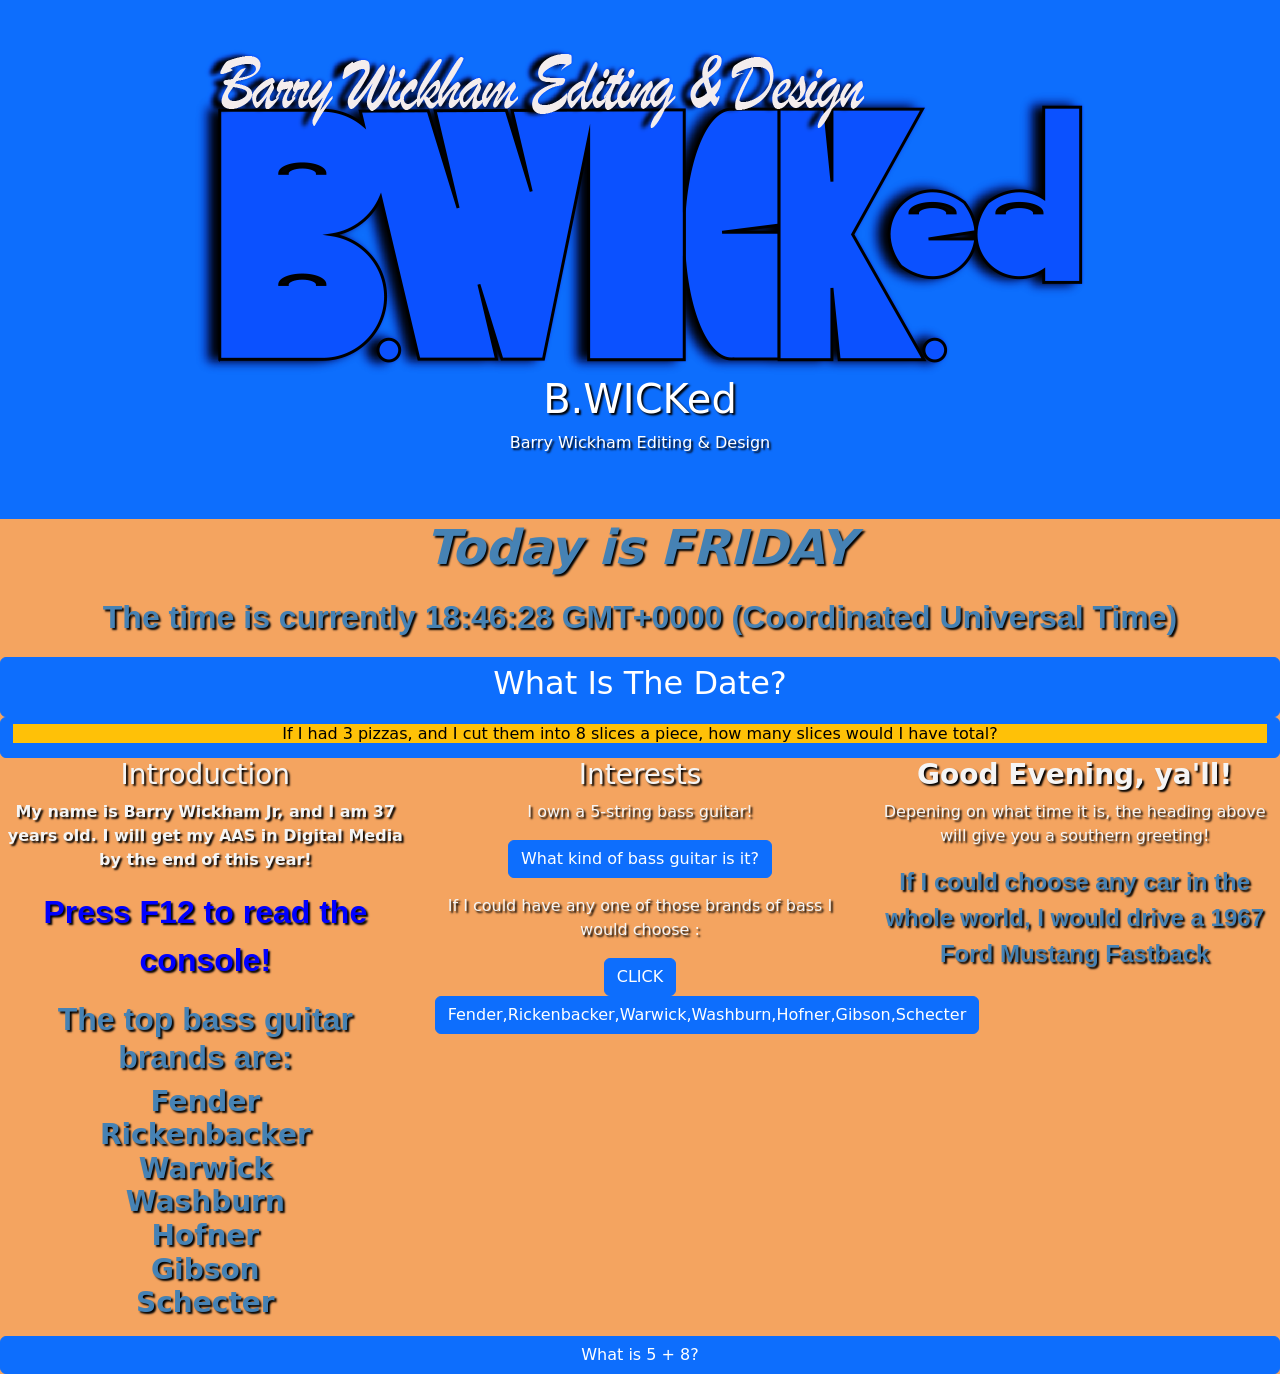
<file: index.html>
<!DOCTYPE html>
<html lang="en">
<head>
    <title>Barry Wickham Jr.</title>
  <meta charset="utf-8">
  <meta name="viewport" content="width=device-width, initial-scale=1">
  <link href="https://cdn.jsdelivr.net/npm/bootstrap@5.2.3/dist/css/bootstrap.min.css" rel="stylesheet">
  <script src="https://cdn.jsdelivr.net/npm/bootstrap@5.2.3/dist/js/bootstrap.bundle.min.js"></script>
</head>
<body id="back">

<div class="container-fluid p-5 bg-primary text-white text-center">
  <img class="img-fluid" src="Assets/BWICKED_header.png"></img>
  <h1>B.WICKed</h1>
  <p>Barry Wickham Editing & Design</p> 
</div>
<div class= "d-grid">
 
  <p id="today" class="display-5 text-center"></p>
  <p class="text-center" id="current"></p>
  
<button  type="button"  class="btn btn-primary btn-block class="center" onclick="this.innerHTML=myTime()"> 
    
  <h2>What Is The Date?</h2> </button>
   
<button  type="button"  class="btn btn-primary btn-block" class="center" onclick="this.innerHTML=mathFun(8,3)" > 
<h6 class="text-bg-warning">If I had 3 pizzas, and I cut them into 8 slices a piece, how many slices would I have total?</h6> </button>



</div>


<div class="d-grid text-center" class="center" >
  <div class="row" >
    <div class="col-sm-4">
      
      <h3>Introduction</h3>
      <p id="intro">Welcome to my test page!</p>
      <p id="change">Press F12 to read the console!</p>
      <p> <h2 id="new">The top bass guitar brands are:</h2> <h3 id="model" >

      </h3></p>


    </div>
    <div class="col-sm-4">
      <h3>Interests</h3>
      <p>I own a 5-string bass guitar!</p>
      <p><button type="button"  class="btn btn-primary btn-block" class="center"  
        onclick="this.innerHTML= bassGuitar.fullDesc()"> What kind of bass guitar is it? </button> </p>  
     
        <p>If I could have any one of those brands of bass I would choose : 
       <p>
        <button  id="alert"  type="button"  class="btn btn-primary btn-block" class="center" > CLICK </button>
       
       
        <button  id="guitar" onclick="bassFunction()" type="button"  class="btn btn-primary btn-block" class="center" > CLICK </button></p> 
      
        
      </p>
    
      </div> 
    
  
    
    <div class="col-sm-4" > 
      <h3 id="southern">Column 3</h3>        
      <p>Depening on what time it is, the heading above will give you a southern greeting! </p>
      <p  id="car">  </p>
</div>





  
</div>
    <div class="d-grid"><button type="button" class="btn btn-primary btn-block" class="center" 
        onclick="document.write (5 + 8)">What is 5 + 8? </button></div>
    
    <script src="/app.js">
    </script>
</body>
</html>
</file>
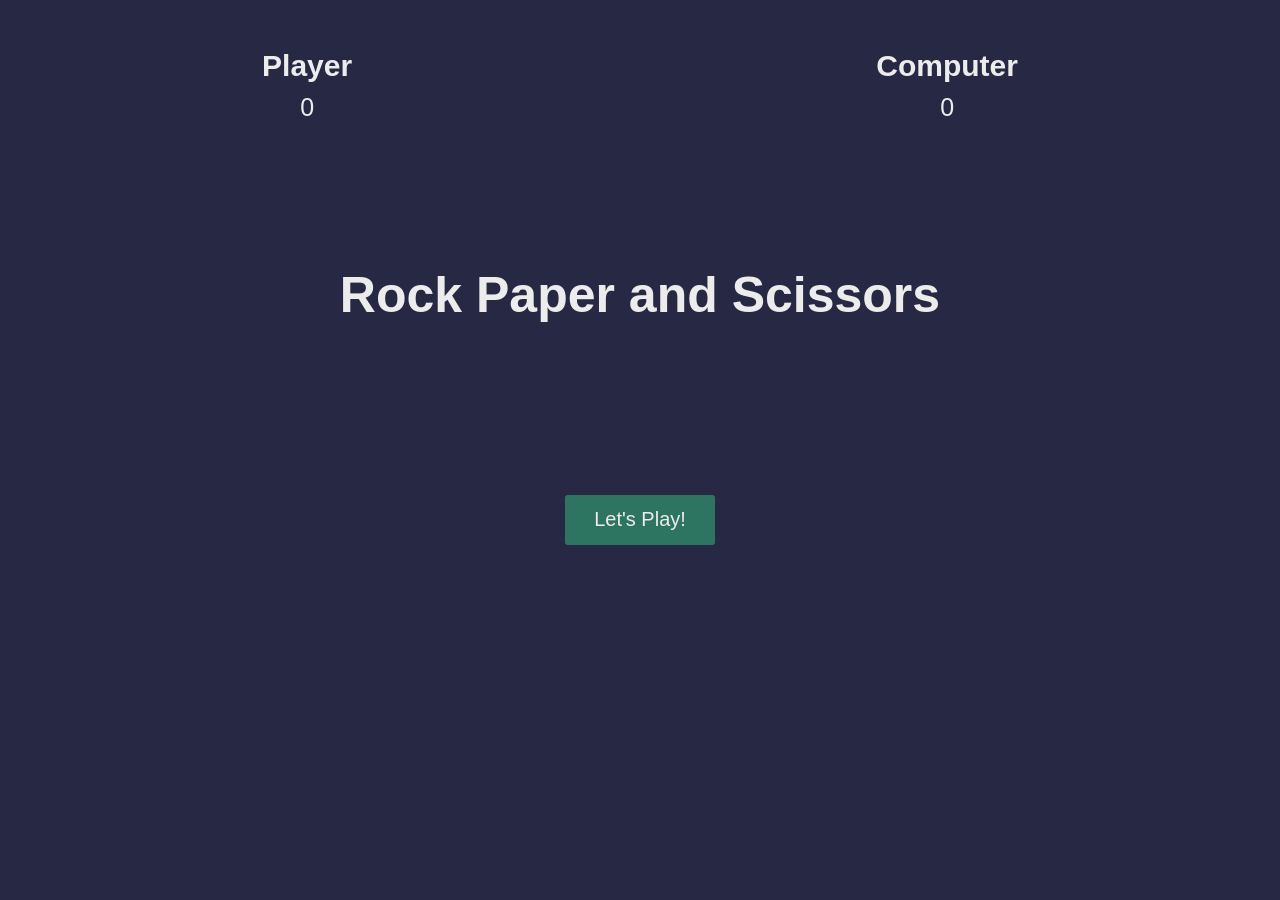
<file: RPS_BW/index.html>
<html lang="en">
<head>
    <meta charset="UTF-8">
    <meta http-equiv="X-UA-Compatible" content="IE=edge">
    <meta name="viewport" content="width=device-width, initial-scale=1.0">
    <link rel="stylesheet" href="./style.css">
    <title>Rock, Paper, Scissors</title>
</head>
<body>
    <section class="game">
        <div class="score">
            <div class="player-score">
                <h2>Player</h2>
                <p>0</p>
            </div>
            <div class="computer-score">
                <h2>Computer</h2>
                <p>0</p>
            </div>
        </div>

        <div class="intro">
            <h1>Rock Paper and Scissors</h1>
            <button>Let's Play!</button>
        </div>
        <div class="match fadeOut">
            <h2 class="winner">Choose an Option</h2>
            <div class="hands">
                <img class="player-hand" src="./assets/rock.png" alt="">
                <img class="computer-hand" src="./assets/rock.png" alt="">
            </div>
            <div class="options">
                <button class="rock">rock</button>
                <button class="paper">paper</button>
                <button class="scissors">scissors</button>
            </div>
        </div>
    </section>
    <script src="app.js"></script>   
</body>
</html>
</file>
<file: RPS_BW/style.css>
* {
    margin: 0;
    padding: 0;
    box-sizing: border-box;
}

section {
    height: 100vh;
    background-color: rgb(39, 41, 68);
    font-family: sans-serif;
}

.score {
    color: rgb(236, 236, 236);
    height: 20vh;
    display: flex;
    justify-content: space-around;
    align-items: center;
}
.score h2 {
    font-size: 30px;
}
.score p {
    text-align: center;
    padding: 10px;
    font-size: 25px;
}

.intro {
    color: rgb(236, 236, 236);
    height: 50vh;
    display: flex;
    flex-direction: column;
    align-items: center;
    justify-content: space-around;
    transition: opacity 0.5s ease;
}

.intro h1 {
    font-size: 50px;
}

.intro button, 
.match button{
    width: 150px;
    height: 50px;
    background: none;
    border: none;
    color: rgb(236, 236, 236);
    font-size: 20px;
    background: rgb(45, 117, 96);
    border-radius: 3px;
    cursor: pointer;
}

.match {
    position: absolute;
    top: 50%;
    left: 50%;
    transform: translate(-50%, -50%);
    transition: opacity 0.5s ease 0.5s;

}
.winner {
    color: rgb(236, 236, 236);
    text-align: center;
    font-size: 50px;
}
.hands, .options {
    display: flex;
    justify-content: space-around;
    align-items: center;
}

.player-hand {
    transform: rotateY(180deg);

}

div.fadeOut{
    opacity: 0;
    pointer-events: none;

}

div.fadeIn{
    opacity: 1;
    pointer-events: all;
}
@keyframes shakePlayer {
    0%{
        transform: rotateY(180deg) translateY(0px);
    }
    15%{
        transform: rotateY(180deg) translateY(-50px);
    }
    25%{
        transform: rotateY(180deg) translateY(0px);
    }
    35%{
        transform: rotateY(180deg) translateY(-50px);
    }
    50%{
        transform: rotateY(180deg) translateY(0px);
    }
    65%{
        transform: rotateY(180deg) translateY(-50px);
    }
    75%{
        transform: rotateY(180deg) translateY(0px);
    }
    85%{
        transform: rotateY(180deg) translateY(-50px);
    }
    100%{
        transform: rotateY(180deg) translateY(0px);
    }
    
}

@keyframes shakeComputer{
    0%{
        transform:  translateY(0px);
    }
    15%{
        transform:  translateY(-50px);
    }
    25%{
        transform:  translateY(0px);
    }
    35%{
        transform:  translateY(-50px);
    }
    50%{
        transform:  translateY(0px);
    }
    65%{
        transform:  translateY(-50px);
    }
    75%{
        transform:  translateY(0px);
    }
    85%{
        transform:  translateY(-50px);
    }
    100%{
        transform:  translateY(0px);
    }
}
</file>
